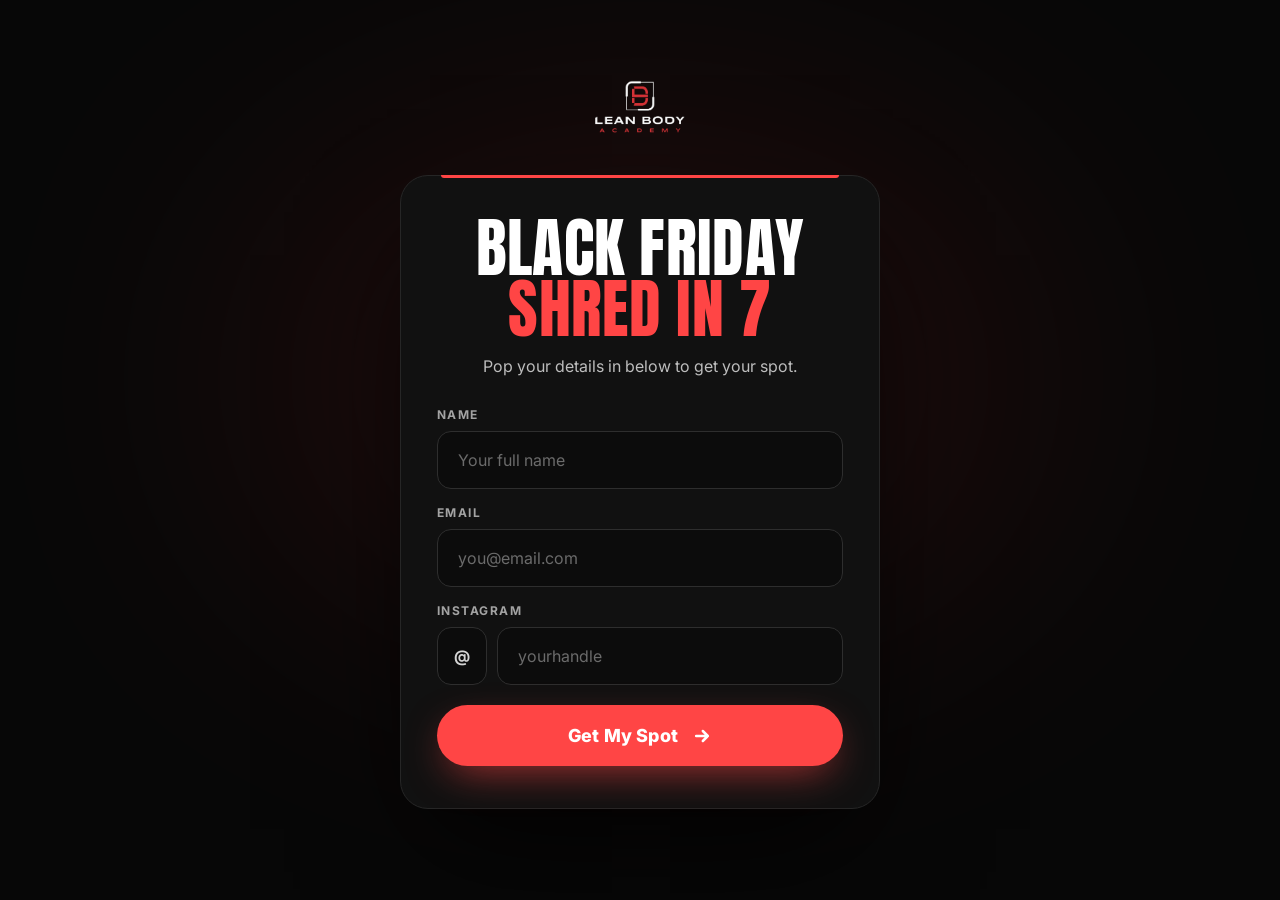
<file: black-friday.html>
<!doctype html>
<html lang="en">
<head>
<meta charset="utf-8">
<meta name="viewport" content="width=device-width,initial-scale=1">
<title>Black Friday Shred In 7 | Lean Body Academy</title>
<meta name="description" content="Black Friday Shred In 7 with Josh Bell. Pop your details in to get your spot.">
<link rel="icon" href="assets/img/logo.png">
<link rel="preconnect" href="https://fonts.googleapis.com">
<link rel="preconnect" href="https://fonts.gstatic.com" crossorigin>
<link rel="stylesheet" href="https://fonts.googleapis.com/css2?family=Anton&family=Inter:wght@400;500;600;700;800&display=swap">
<link rel="stylesheet" href="assets/styles.css">
<script src="assets/config.js"></script>
<style>
  .bf{min-height:100vh;display:flex;flex-direction:column;align-items:center;justify-content:center;padding:48px 20px 64px;position:relative;overflow:hidden}
  .bf .glow{top:42%;width:760px;height:420px;opacity:.14}
  .bf-logo{height:64px;position:relative}
  .bf-card{position:relative;width:100%;max-width:480px;margin-top:36px;background:var(--card);border:1px solid var(--line-2);border-radius:28px;padding:42px 36px;box-shadow:0 50px 120px -30px rgba(0,0,0,.95)}
  .bf-card h1{font-size:clamp(44px,8vw,64px);line-height:.95;text-align:center}
  .bf-card .sub{text-align:center;font-size:16px;line-height:1.6;color:#BDBDBD;margin-top:14px}
  .bf-form{display:flex;flex-direction:column;gap:16px;margin-top:28px}
  .ig-row{display:flex;gap:10px}
  .ig-row .at{flex:0 0 auto;display:flex;align-items:center;padding:0 16px;border-radius:14px;border:1px solid #2E2E2E;background:#0C0C0C;font-size:16px;font-weight:700;color:#D4D4D4}
  .bf-err{display:none;font-size:14px;color:#FF7070;font-weight:600}
  .bf-done{display:none;text-align:center}
  .bf-done .tick{width:72px;height:72px;margin:0 auto;border-radius:50%;background:var(--red);display:flex;align-items:center;justify-content:center}
  .bf-done h2{font-size:44px;line-height:1;margin-top:24px}
  .bf-done p{font-size:16px;line-height:1.6;color:#BDBDBD;margin-top:12px}
  @media (max-width:600px){.bf-card{padding:34px 22px}}
</style>
</head>
<body>
<main class="bf">
  <div class="glow" aria-hidden="true"></div>
  <img class="bf-logo" src="assets/img/logo.png" alt="Lean Body Academy">

  <div class="bf-card">
    <div class="card-top" style="left:40px;right:40px" aria-hidden="true"></div>

    <div id="bf-start">
      <h1 class="disp">Black Friday <span class="red">Shred In 7</span></h1>
      <p class="sub">Pop your details in below to get your spot.</p>
      <form class="bf-form" id="bf-form" novalidate>
        <div class="field">
          <label for="name">Name</label>
          <input id="name" name="name" type="text" placeholder="Your full name" autocomplete="name">
        </div>
        <div class="field">
          <label for="email">Email</label>
          <input id="email" name="email" type="email" placeholder="you@email.com" autocomplete="email">
        </div>
        <div class="field">
          <label for="instagram">Instagram</label>
          <div class="ig-row"><span class="at">@</span><input id="instagram" name="instagram" type="text" placeholder="yourhandle" autocapitalize="off" autocorrect="off" spellcheck="false"></div>
        </div>
        <p class="bf-err" id="bf-err" role="alert"></p>
        <button type="submit" class="btn" style="width:100%;margin-top:4px">Get My Spot
          <svg class="arr" width="20" height="20" viewBox="0 0 24 24" fill="none" stroke="#fff" stroke-width="3" stroke-linecap="round" stroke-linejoin="round" aria-hidden="true"><path d="M5 12h14M13 6l6 6-6 6"/></svg>
        </button>
      </form>
    </div>

    <div class="bf-done" id="bf-done" role="status">
      <div class="tick"><svg width="34" height="34" viewBox="0 0 24 24" fill="none" stroke="#fff" stroke-width="3" stroke-linecap="round" stroke-linejoin="round" aria-hidden="true"><path d="M20 6L9 17l-5-5"/></svg></div>
      <h2 class="disp">You're <span class="red">In</span></h2>
      <p id="bf-done-text">Thanks, Josh will be in touch with everything you need for Shred In 7.</p>
    </div>
  </div>
</main>

<script>
(function () {
  var cfg = window.FUNNEL_CONFIG || {};
  var form = document.getElementById('bf-form'), err = document.getElementById('bf-err');
  form.addEventListener('input', function () { err.style.display = 'none'; });
  form.addEventListener('submit', function (e) {
    e.preventDefault();
    var name = form.name.value.trim(), email = form.email.value.trim();
    var ig = form.instagram.value.trim().replace(/^@+/, '').replace(/^https?:\/\/(www\.)?instagram\.com\//i, '').replace(/[/?#].*$/, '');
    var msg = !name ? 'Please enter your name.'
      : !/^[^\s@]+@[^\s@]+\.[^\s@]+$/.test(email) ? 'Please enter a valid email.'
      : !ig ? 'Please enter your Instagram.' : '';
    if (msg) { err.textContent = msg; err.style.display = 'block'; return; }

    if (cfg.dashboardFormsUrl && cfg.dashboardClient) {
      // Goes into Lean Body Academy's Leads on the REPS dashboard.
      var fd = new URLSearchParams({
        client: cfg.dashboardClient, source: 'magnet', form: 'Black Friday Shred In 7', page: location.pathname,
        utm_campaign: new URLSearchParams(location.search).get('utm_campaign') || '',
        name: name, email: email, 'answers[Instagram]': '@' + ig
      });
      try { fetch(cfg.dashboardFormsUrl, { method: 'POST', mode: 'no-cors', keepalive: true, body: fd }); } catch (x) {}
    }
    document.getElementById('bf-done-text').textContent = 'Thanks ' + name.split(' ')[0] + ', Josh will be in touch with everything you need for Shred In 7.';
    document.getElementById('bf-start').style.display = 'none';
    document.getElementById('bf-done').style.display = 'block';
  });
})();
</script>
</body>
</html>
</file>
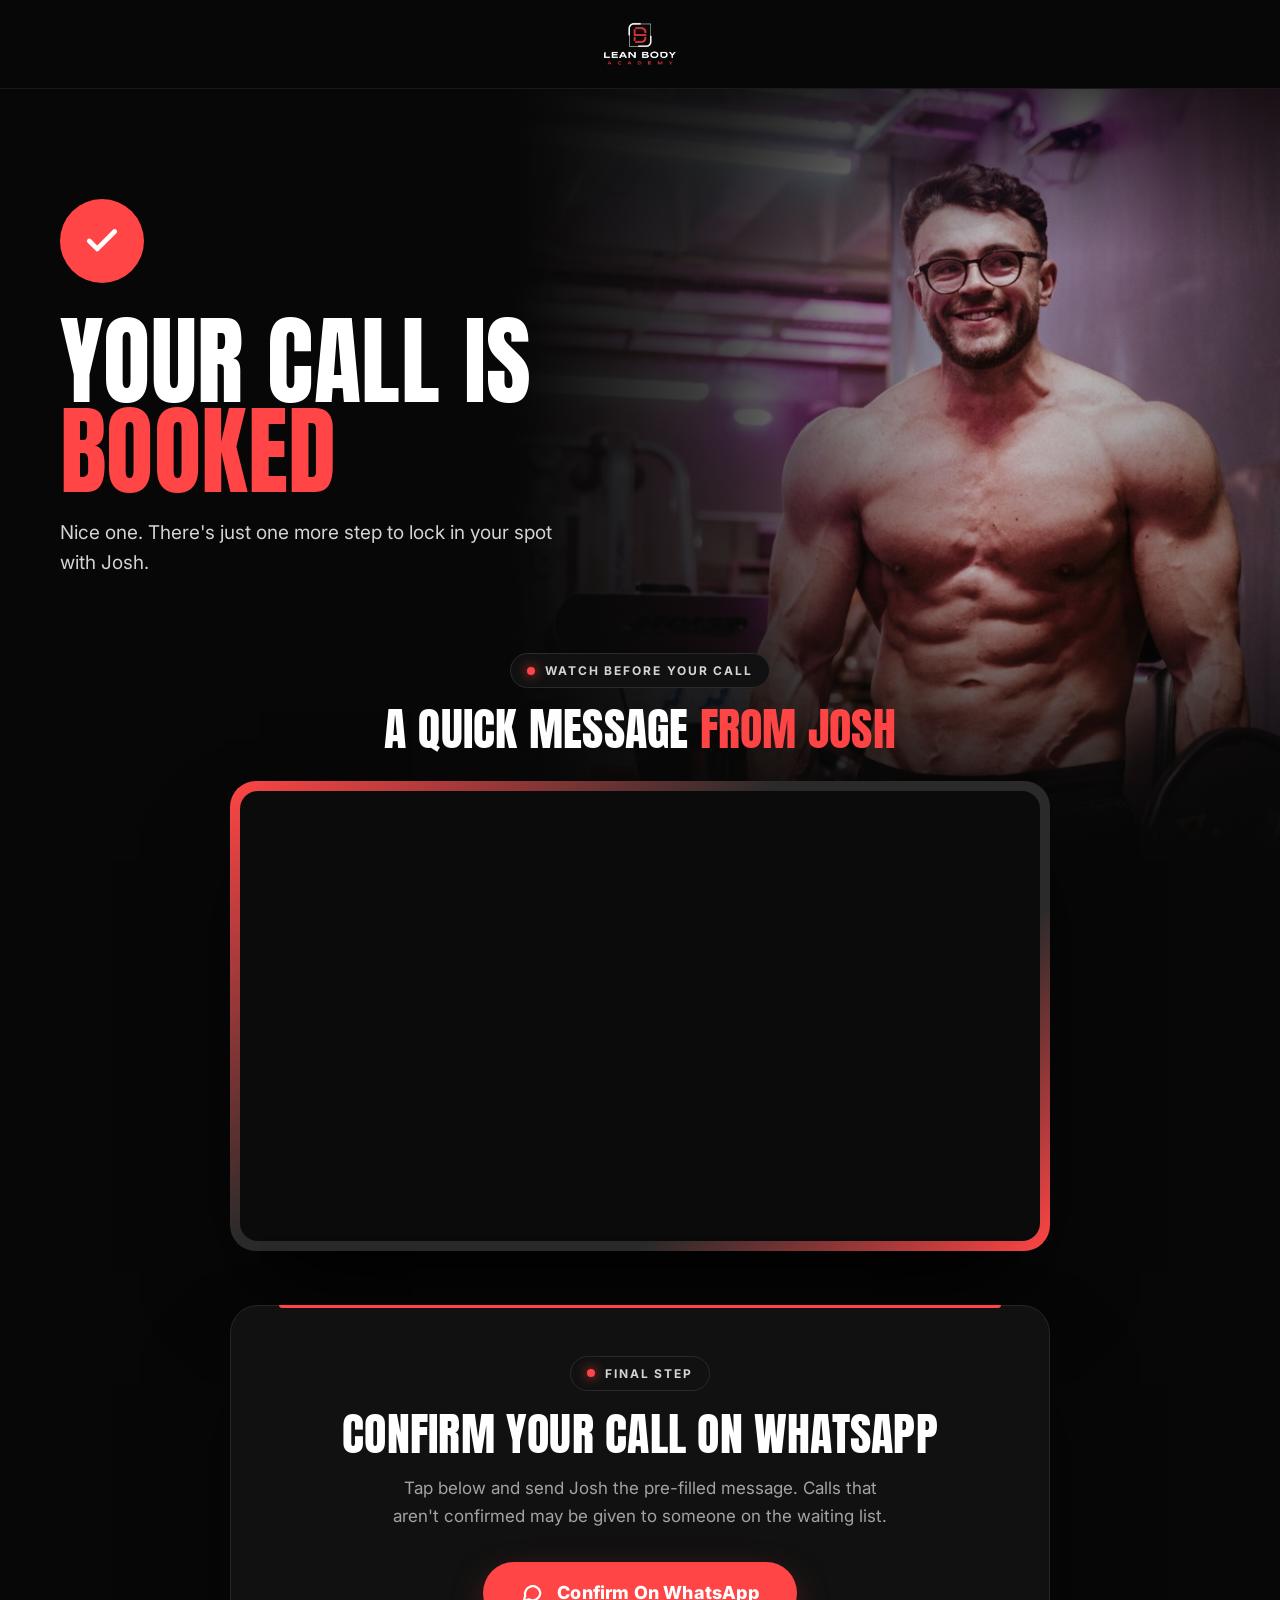
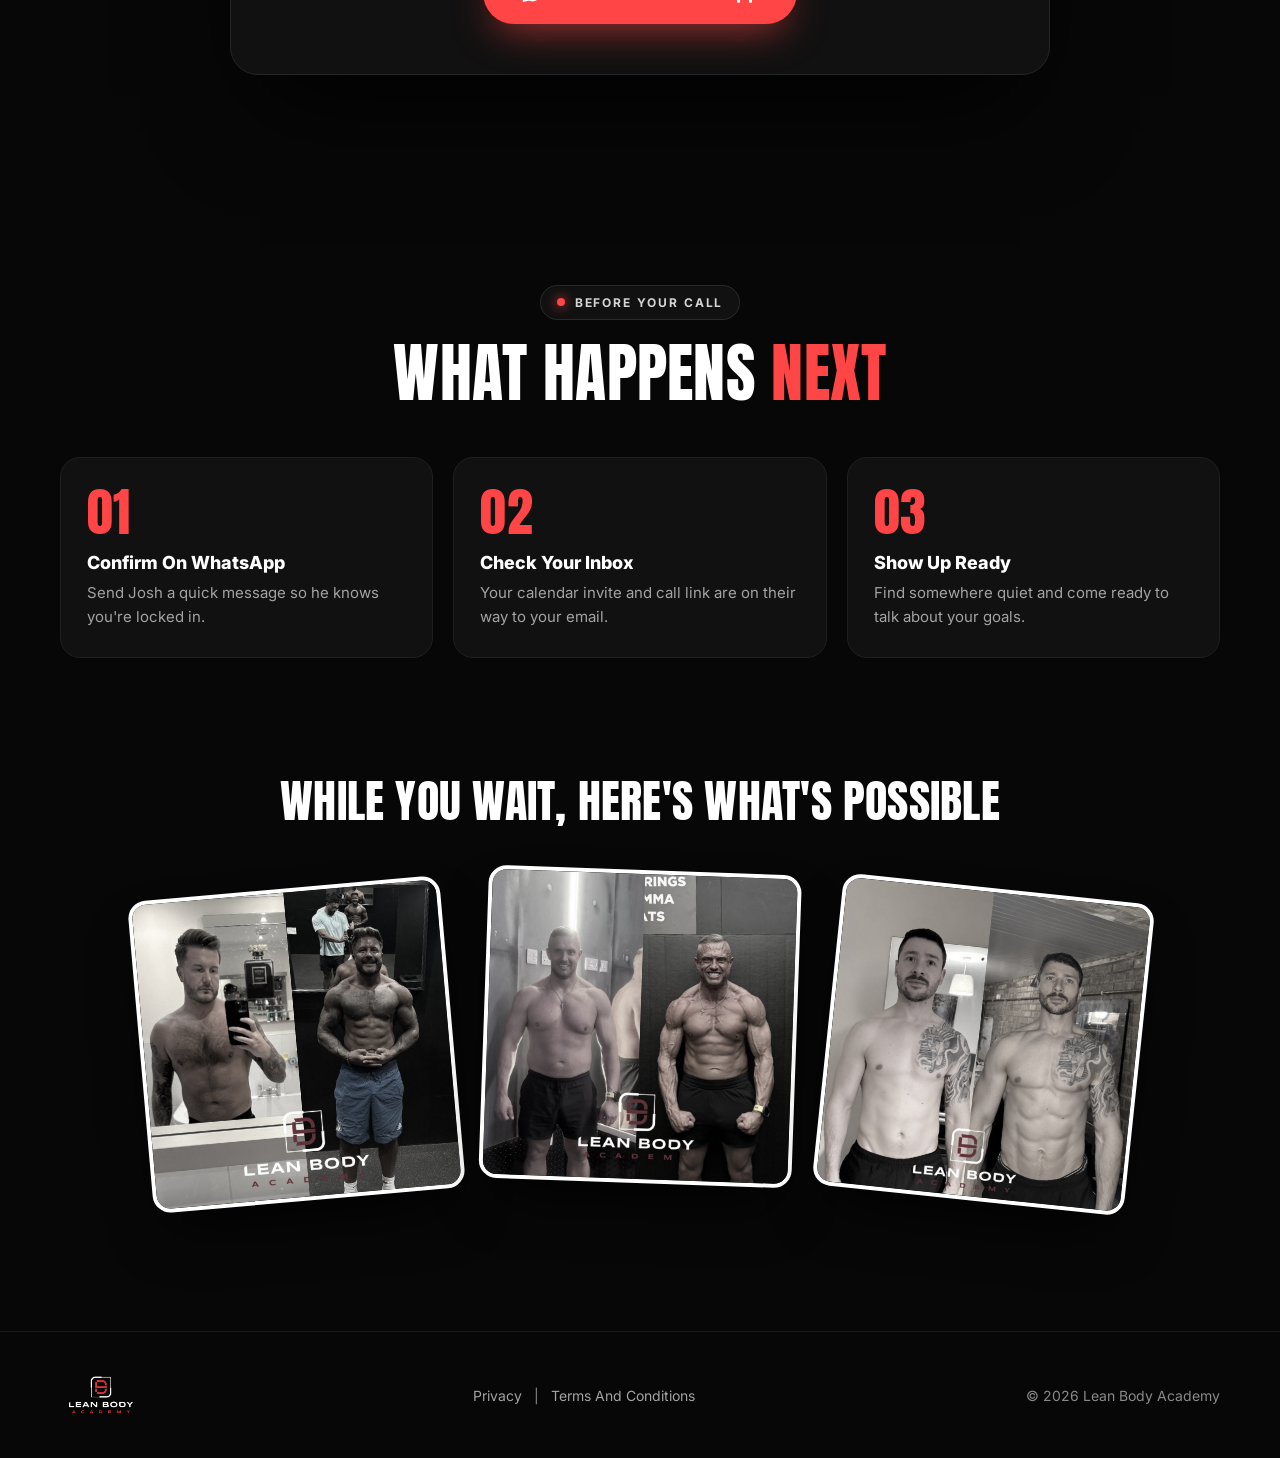
<file: confirmed.html>
<!doctype html>
<html lang="en">
<head>
<meta charset="utf-8">
<meta name="viewport" content="width=device-width,initial-scale=1">
<title>Your Call Is Booked | Lean Body Academy</title>
<meta name="robots" content="noindex">
<link rel="icon" href="assets/img/logo.png">
<link rel="preconnect" href="https://fonts.googleapis.com">
<link rel="preconnect" href="https://fonts.gstatic.com" crossorigin>
<link rel="stylesheet" href="https://fonts.googleapis.com/css2?family=Anton&family=Inter:wght@400;500;600;700;800&display=swap">
<link rel="stylesheet" href="assets/styles.css">
<script src="assets/config.js"></script>
<script>/* REPS funnel tracking */(function(){try{var k="reps_v",v;try{v=localStorage.getItem(k);if(!v){v=Math.random().toString(36).slice(2)+Date.now().toString(36);localStorage.setItem(k,v)}}catch(e){v=Math.random().toString(36).slice(2)}var q=new URLSearchParams(location.search),b=JSON.stringify({f:"73d5eaa7-592f-4d6c-8d87-bb781bbcd05f",v:v,r:document.referrer,s:q.get("utm_source")||"",w:innerWidth});navigator.sendBeacon?navigator.sendBeacon("https://repshealthgrowth.com/api/track",b):fetch("https://repshealthgrowth.com/api/track",{method:"POST",body:b,keepalive:true,mode:"no-cors"})}catch(e){}})();</script>
</head>
<body>

<header class="nav">
  <div class="wrap" style="justify-content:center">
    <img class="logo" src="assets/img/logo.png" alt="Lean Body Academy">
  </div>
</header>

<main>
  <section style="position:relative;padding:90px 0 110px">
    <div class="photo-bg short" aria-hidden="true">
      <img src="assets/img/josh.jpg" alt="">
      <div class="tint"></div>
      <div class="fade"></div>
    </div>
    <div class="wrap" style="position:relative">
      <div style="max-width:620px;min-height:420px;display:flex;flex-direction:column;justify-content:center">
        <div class="pulse" style="width:84px;height:84px;border-radius:50%;background:var(--red);display:flex;align-items:center;justify-content:center">
          <svg width="38" height="38" viewBox="0 0 24 24" fill="none" stroke="#fff" stroke-width="3" stroke-linecap="round" stroke-linejoin="round" aria-hidden="true"><path d="M20 6L9 17l-5-5"/></svg>
        </div>
        <h1 class="disp" style="font-size:clamp(52px,7.6vw,114px);line-height:.92;margin-top:34px">Your Call Is <span class="red">Booked</span></h1>
        <p id="lede" style="font-size:19px;line-height:1.6;color:#D4D4D4;margin-top:22px;max-width:500px">Nice one. There's just one more step to lock in your spot with Josh.</p>
      </div>
    </div>
    <div class="wrap" style="position:relative;max-width:900px;text-align:center">
      <!-- Josh's message after booking (Loom) -->
      <div style="margin-top:54px">
        <span class="pill"><i></i>Watch Before Your Call</span>
        <h2 class="disp" style="font-size:clamp(30px,3.6vw,46px);line-height:1.02;margin-top:18px">A Quick Message <span class="red">From Josh</span></h2>
        <div class="video-frame" style="margin-top:28px;box-shadow:0 50px 100px -30px rgba(0,0,0,.95)">
          <div class="video">
            <iframe src="https://www.loom.com/embed/8cff36bd5b444dc0a0a5bf75f66ae665?hide_owner=true&hide_share=true&hide_title=true&hideEmbedTopBar=true&autoplay=1" allow="autoplay; fullscreen; picture-in-picture" allowfullscreen title="A quick message from Josh before your call"></iframe>
          </div>
        </div>
      </div>
      <div style="position:relative;margin-top:54px;background:var(--card);border:1px solid var(--line-2);border-radius:28px;padding:50px 46px;box-shadow:0 50px 100px -30px rgba(0,0,0,.95)" class="form-card">
        <div class="card-top" style="left:48px;right:48px" aria-hidden="true"></div>
        <span class="pill"><i></i>Final Step</span>
        <h2 class="disp" style="font-size:clamp(30px,3.6vw,46px);line-height:1.02;margin-top:20px">Confirm Your Call On WhatsApp</h2>
        <p class="muted" style="font-size:17px;line-height:1.65;margin:16px auto 0;max-width:520px">Tap below and send Josh the pre-filled message. Calls that aren't confirmed may be given to someone on the waiting list.</p>
        <a class="btn" id="wa" href="#" target="_blank" rel="noopener" style="margin-top:32px">
          <svg width="22" height="22" viewBox="0 0 24 24" fill="none" stroke="#fff" stroke-width="2.4" stroke-linecap="round" stroke-linejoin="round" aria-hidden="true"><path d="M21 11.5a8.4 8.4 0 0 1-12.4 7.4L3 20.5l1.6-5.4A8.4 8.4 0 1 1 21 11.5z"/></svg>
          Confirm On WhatsApp
        </a>
      </div>
    </div>
  </section>

  <section style="padding:100px 0 60px">
    <div class="wrap">
      <div style="text-align:center">
        <span class="pill"><i></i>Before Your Call</span>
        <h2 class="disp" style="font-size:clamp(40px,5vw,72px);line-height:.98;margin-top:22px">What Happens <span class="red">Next</span></h2>
      </div>
      <div class="perks" style="margin-top:52px">
        <div class="perk"><div class="n disp" style="font-size:52px">01</div><h3>Confirm On WhatsApp</h3><p>Send Josh a quick message so he knows you're locked in.</p></div>
        <div class="perk"><div class="n disp" style="font-size:52px">02</div><h3>Check Your Inbox</h3><p>Your calendar invite and call link are on their way to your email.</p></div>
        <div class="perk"><div class="n disp" style="font-size:52px">03</div><h3>Show Up Ready</h3><p>Find somewhere quiet and come ready to talk about your goals.</p></div>
      </div>
    </div>
  </section>

  <section style="padding:60px 0 130px">
    <div class="wrap" style="max-width:1080px">
      <h2 class="disp" style="font-size:clamp(32px,3.6vw,52px);line-height:1;text-align:center">While You Wait, Here's What's Possible</h2>
      <div style="display:grid;grid-template-columns:repeat(auto-fit,minmax(240px,1fr));gap:30px;margin-top:64px">
        <div class="ph a"><img src="assets/img/t04.jpg" alt="Lean Body Academy client before and after transformation" loading="lazy"></div>
        <div class="ph b"><img src="assets/img/t10.jpg" alt="Lean Body Academy client before and after transformation" loading="lazy"></div>
        <div class="ph c"><img src="assets/img/t06.jpg" alt="Lean Body Academy client before and after transformation" loading="lazy"></div>
      </div>
    </div>
  </section>
</main>

<footer class="footer">
  <div class="wrap">
    <img src="assets/img/logo.png" alt="Lean Body Academy">
    <div><a href="#">Privacy</a> <span style="padding:0 8px">|</span> <a href="#">Terms And Conditions</a></div>
    <div>© <span id="yr">2026</span> Lean Body Academy</div>
  </div>
</footer>

<script>
(function () {
  var cfg = window.FUNNEL_CONFIG || {};
  document.getElementById('yr').textContent = new Date().getFullYear();

  var p = new URLSearchParams(location.search), lead = {};
  try { lead = JSON.parse(sessionStorage.getItem('lb_lead') || '{}'); } catch (x) {}
  var name = p.get('invitee_full_name') || p.get('name') || lead.name || '';
  var first = name ? name.split(' ')[0] : '';
  if (first) document.getElementById('lede').textContent = 'Nice one, ' + first + ". There's just one more step to lock in your spot with Josh.";

  var wa = document.getElementById('wa');
  if (cfg.whatsappNumber) {
    var msg = cfg.whatsappMessage || '';
    if (first) msg = msg.replace(/^Hi Josh,/, 'Hi Josh, it\'s ' + first + '.');
    wa.href = 'https://wa.me/' + cfg.whatsappNumber.replace(/\D/g, '') + '?text=' + encodeURIComponent(msg);
  } else {
    wa.removeAttribute('target');
    wa.addEventListener('click', function (e) { e.preventDefault(); alert('Add Josh\'s WhatsApp number in assets/config.js'); });
  }
})();
</script>
</body>
</html>
</file>
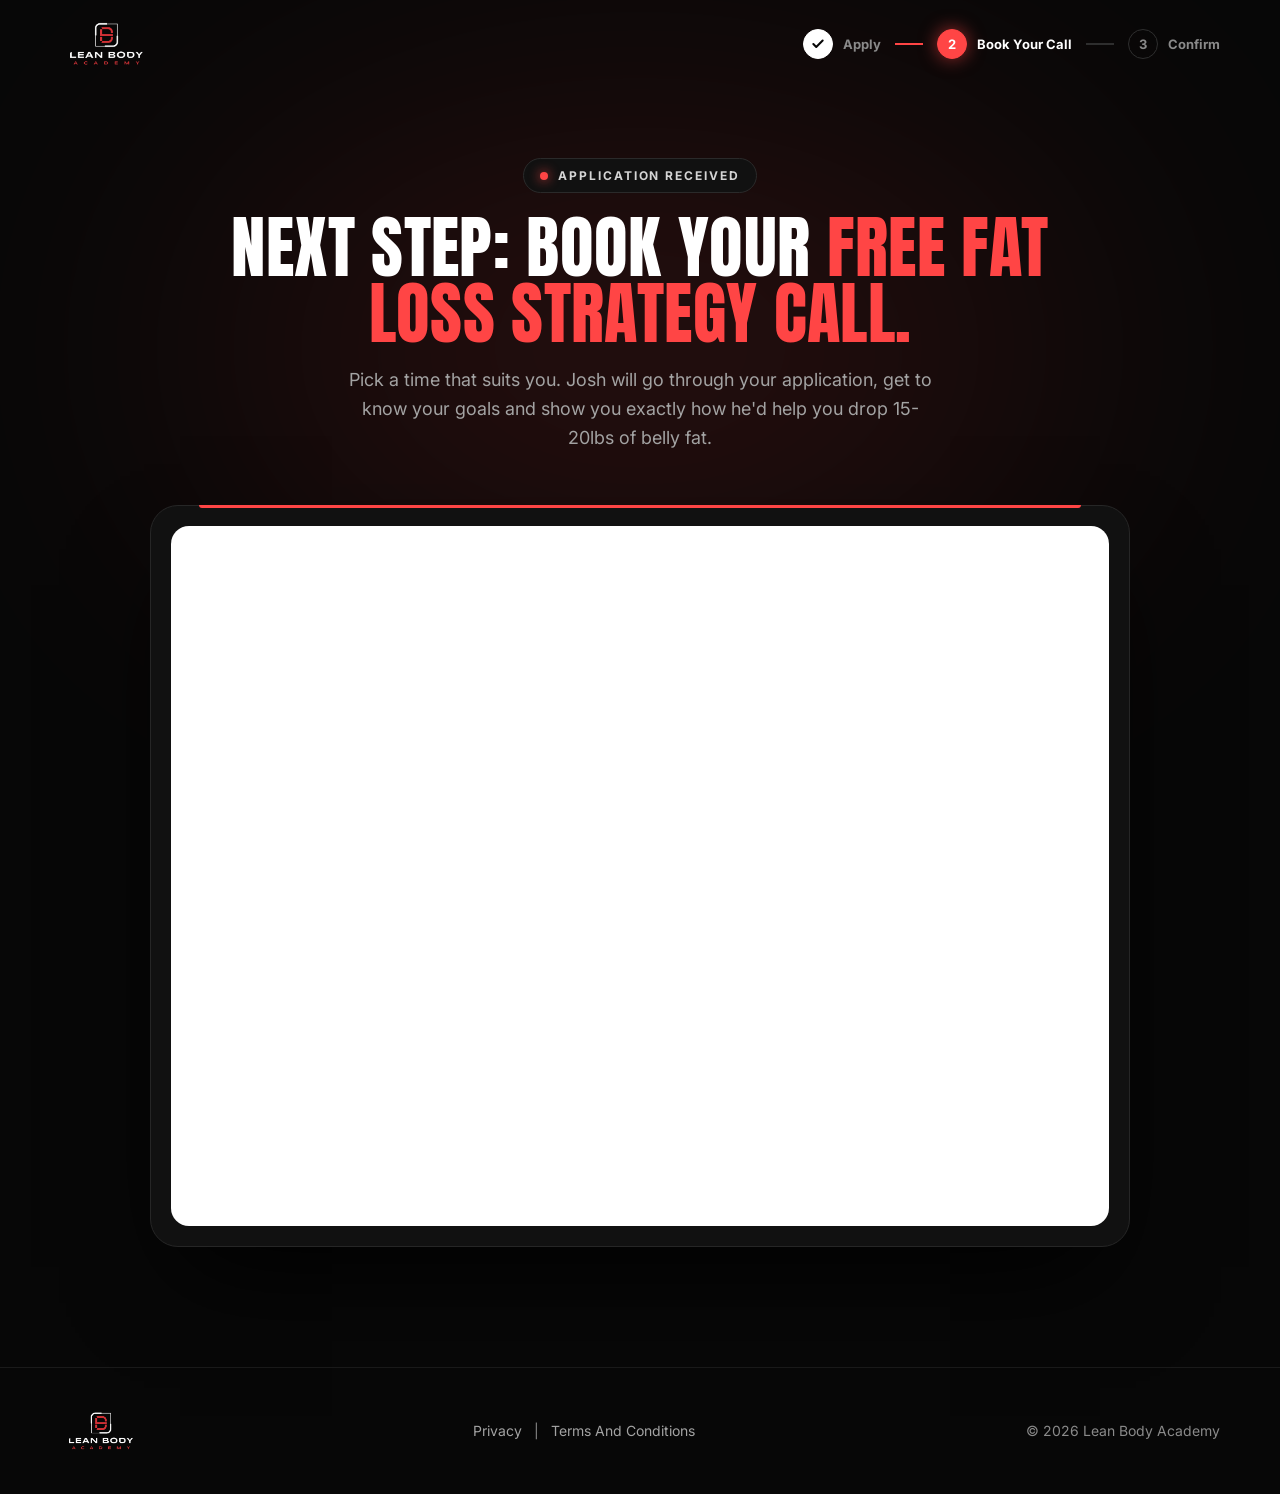
<file: watch.html>
<!doctype html>
<html lang="en">
<head>
<meta charset="utf-8">
<meta name="viewport" content="width=device-width,initial-scale=1">
<title>Book Your Call | Lean Body Academy</title>
<meta name="robots" content="noindex">
<link rel="icon" href="assets/img/logo.png">
<link rel="preconnect" href="https://fonts.googleapis.com">
<link rel="preconnect" href="https://fonts.gstatic.com" crossorigin>
<link rel="stylesheet" href="https://fonts.googleapis.com/css2?family=Anton&family=Inter:wght@400;500;600;700;800&display=swap">
<link rel="stylesheet" href="assets/styles.css">
<script src="assets/config.js"></script>
<!-- Meta Pixel Code -->
<script>
!function(f,b,e,v,n,t,s)
{if(f.fbq)return;n=f.fbq=function(){n.callMethod?
n.callMethod.apply(n,arguments):n.queue.push(arguments)};
if(!f._fbq)f._fbq=n;n.push=n;n.loaded=!0;n.version='2.0';
n.queue=[];t=b.createElement(e);t.async=!0;
t.src=v;s=b.getElementsByTagName(e)[0];
s.parentNode.insertBefore(t,s)}(window, document,'script',
'https://connect.facebook.net/en_US/fbevents.js');
fbq('init', '676943404381828');
fbq('track', 'PageView');
// Lead: only when they've arrived here from the opt in form, not from a shared or direct link
(function () {
  var p = new URLSearchParams(location.search), came = !!p.get('email');
  try { came = came || !!JSON.parse(sessionStorage.getItem('lb_lead') || '{}').email; } catch (x) {}
  if (came) fbq('track', 'Lead');
})();
</script>
<noscript><img height="1" width="1" style="display:none"
src="https://www.facebook.com/tr?id=676943404381828&ev=PageView&noscript=1"
/></noscript>
<!-- End Meta Pixel Code -->
<script>/* REPS funnel tracking */(function(){try{var k="reps_v",v;try{v=localStorage.getItem(k);if(!v){v=Math.random().toString(36).slice(2)+Date.now().toString(36);localStorage.setItem(k,v)}}catch(e){v=Math.random().toString(36).slice(2)}var q=new URLSearchParams(location.search),b=JSON.stringify({f:"73d5eaa7-592f-4d6c-8d87-bb781bbcd05f",v:v,r:document.referrer,s:q.get("utm_source")||"",w:innerWidth});navigator.sendBeacon?navigator.sendBeacon("https://repshealthgrowth.com/api/track",b):fetch("https://repshealthgrowth.com/api/track",{method:"POST",body:b,keepalive:true,mode:"no-cors"})}catch(e){}})();</script>
</head>
<body>

<div style="position:relative">

  <header class="nav" style="border-bottom:0">
    <div class="wrap">
      <img class="logo" src="assets/img/logo.png" alt="Lean Body Academy">
      <div class="steps" aria-label="Step 2 of 3">
        <div class="step done"><b><svg width="14" height="14" viewBox="0 0 24 24" fill="none" stroke="#070707" stroke-width="3.5" stroke-linecap="round" stroke-linejoin="round" aria-hidden="true"><path d="M20 6L9 17l-5-5"/></svg></b><span>Apply</span></div>
        <div class="step-line on" aria-hidden="true"></div>
        <div class="step now"><b>2</b><span>Book Your Call</span></div>
        <div class="step-line" aria-hidden="true"></div>
        <div class="step"><b>3</b><span>Confirm</span></div>
      </div>
    </div>
  </header>

  <main>
    <!-- NEXT STEP: BOOK -->
    <section id="book" style="position:relative;padding:70px 0 120px">
      <div class="glow" style="top:260px;width:900px;height:460px;opacity:.13" aria-hidden="true"></div>
      <div class="wrap" style="position:relative;max-width:1060px">
        <div style="max-width:860px;margin:0 auto;text-align:center">
          <span class="pill"><i></i><span id="hello">Application Received</span></span>
          <h1 class="disp" style="font-size:clamp(40px,5.4vw,80px);line-height:.95;margin-top:22px">Next Step: Book Your <span class="red">Free Fat Loss Strategy Call.</span></h1>
          <p class="muted" style="font-size:18px;line-height:1.6;margin:20px auto 0;max-width:600px">Pick a time that suits you. Josh will go through your application, get to know your goals and show you exactly how he'd help you drop 15-20lbs of belly fat.</p>
        </div>

        <div class="cal-card" style="margin-top:52px">
          <div class="card-top" style="left:48px;right:48px" aria-hidden="true"></div>
          <div class="cal-inner" id="cal">
            <!-- Calendly inline widget begin -->
            <div class="calendly-inline-widget" id="cal-widget" data-url="https://calendly.com/jbperformance/vision-call-clone" style="min-width:320px;height:700px;"></div>
            <script>
              // Before Calendly loads: fill in their name, email and phone from the opt in, and match the brand colour.
              (function () {
                var el = document.getElementById('cal-widget'), p = new URLSearchParams(location.search), lead = {};
                try { lead = JSON.parse(sessionStorage.getItem('lb_lead') || '{}'); } catch (x) {}
                var q = new URLSearchParams({ hide_gdpr_banner: '1', primary_color: 'ff4545' });
                var name = p.get('name') || lead.name, email = p.get('email') || lead.email, phone = p.get('phone') || lead.phone;
                if (name) q.set('name', name);
                if (email) q.set('email', email);
                if (phone) q.set('a1', phone);
                el.setAttribute('data-url', el.getAttribute('data-url') + '?' + q.toString());
              })();
            </script>
            <script type="text/javascript" src="https://assets.calendly.com/assets/external/widget.js" async></script>
            <!-- Calendly inline widget end -->
          </div>
        </div>

      </div>
    </section>
  </main>
</div>

<footer class="footer">
  <div class="wrap">
    <img src="assets/img/logo.png" alt="Lean Body Academy">
    <div><a href="#">Privacy</a> <span style="padding:0 8px">|</span> <a href="#">Terms And Conditions</a></div>
    <div>© <span id="yr">2026</span> Lean Body Academy</div>
  </div>
</footer>

<script>
(function () {
  var cfg = window.FUNNEL_CONFIG || {};
  document.getElementById('yr').textContent = new Date().getFullYear();

  // Details from the opt in (URL first, then session as a fallback)
  var p = new URLSearchParams(location.search), lead = {};
  try { lead = JSON.parse(sessionStorage.getItem('lb_lead') || '{}'); } catch (x) {}
  var name = p.get('name') || lead.name || '', email = p.get('email') || lead.email || '', phone = p.get('phone') || lead.phone || '';
  if (name) document.getElementById('hello').textContent = 'Application Received, ' + name.split(' ')[0];

  // Send them to the confirmation page as soon as a booking is made
  window.addEventListener('message', function (e) {
    if (e.origin.indexOf('calendly.com') === -1 || !e.data || e.data.event !== 'calendly.event_scheduled') return;
    window.location.href = 'confirmed.html' + (name ? '?name=' + encodeURIComponent(name) : '');
  });
})();
</script>
</body>
</html>
</file>
<file: assets/styles.css>
:root{
  --red:#FF4545;
  --red-hot:#FF2E2E;
  --red-soft:#FF7070;
  --bg:#070707;
  --card:#111;
  --line:#1A1A1A;
  --line-2:#262626;
  --muted:#A3A3A3;
  --dim:#8A8A8A;
}
*{box-sizing:border-box}
html{scroll-behavior:smooth}
body{margin:0;font-family:'Inter',system-ui,sans-serif;background:var(--bg);color:#fff;-webkit-font-smoothing:antialiased;overflow-x:hidden}
a{color:var(--red)}a:hover{color:var(--red-soft)}
h1,h2,h3,p{margin:0}
img{max-width:100%}
.disp{font-family:'Anton',Impact,sans-serif;font-weight:400;text-transform:uppercase;letter-spacing:.005em}
.red{color:var(--red)}
.wrap{max-width:1240px;margin:0 auto;padding:0 40px}
.photo-bg{position:absolute;top:0;right:0;bottom:0;width:60%;overflow:hidden;pointer-events:none}
.photo-bg img{width:100%;height:100%;object-fit:cover;object-position:60% 18%;display:block}
.photo-bg .tint{position:absolute;inset:0;background:var(--red);mix-blend-mode:color;opacity:.18}
.photo-bg .fade{position:absolute;inset:0;background:linear-gradient(90deg,var(--bg) 0%,rgba(7,7,7,.75) 28%,rgba(7,7,7,.15) 62%,rgba(7,7,7,.45) 100%),linear-gradient(0deg,var(--bg) 0%,rgba(7,7,7,0) 38%),linear-gradient(180deg,rgba(7,7,7,.7) 0%,rgba(7,7,7,0) 22%)}
.photo-bg.short{bottom:auto;height:760px}
.glow{position:absolute;left:50%;transform:translate(-50%,-50%);background:var(--red);opacity:.16;filter:blur(140px);border-radius:50%;pointer-events:none}
.muted{color:var(--muted)}

/* Nav + footer */
.nav{border-bottom:1px solid var(--line);position:relative;z-index:5}
.nav .wrap{display:flex;align-items:center;justify-content:space-between;padding-top:18px;padding-bottom:18px;gap:20px;flex-wrap:wrap}
.nav .logo{height:52px;width:auto;display:block}
.nav-cta{font-size:14px;font-weight:700;color:#fff;text-decoration:none;padding:12px 22px;border-radius:100px;border:1px solid #333;transition:border-color .2s ease}
.nav-cta:hover{color:#fff;border-color:var(--red)}
.footer{border-top:1px solid var(--line);padding:40px 0}
.footer .wrap{display:flex;justify-content:space-between;align-items:center;font-size:14px;color:var(--dim);gap:20px}
.footer img{height:46px;width:auto;display:block}
.footer a{color:var(--muted);text-decoration:none}
.footer a:hover{color:#fff}

/* Pieces */
.pill{display:inline-flex;align-items:center;gap:10px;padding:9px 16px;border-radius:100px;border:1px solid #2A2A2A;background:var(--card);font-size:12px;font-weight:700;letter-spacing:.16em;text-transform:uppercase;color:#D4D4D4}
.pill i{width:8px;height:8px;border-radius:50%;background:var(--red);box-shadow:0 0 12px var(--red);display:block}
.btn{display:inline-flex;align-items:center;justify-content:center;gap:14px;background:var(--red);color:#fff;padding:20px 38px;border-radius:999px;font-family:inherit;font-weight:800;font-size:18px;text-decoration:none;letter-spacing:.01em;border:0;cursor:pointer;transition:transform .25s ease,box-shadow .25s ease,background .25s ease;box-shadow:0 14px 40px -12px rgba(255,69,69,.7)}
.btn:hover{color:#fff;background:var(--red-hot);transform:translateY(-3px);box-shadow:0 22px 50px -12px rgba(255,69,69,.85)}
.btn .arr{transition:transform .25s ease}
.btn:hover .arr{transform:translateX(5px)}
.btn[disabled]{opacity:.7;cursor:wait;transform:none}
.btn-ghost{display:inline-flex;align-items:center;justify-content:center;gap:12px;color:#fff;padding:19px 30px;border-radius:999px;font-weight:700;font-size:17px;text-decoration:none;border:1px solid rgba(255,255,255,.28);background:rgba(7,7,7,.35);transition:border-color .2s ease,background .2s ease}
.btn-ghost:hover{color:#fff;border-color:var(--red);background:rgba(255,69,69,.12)}
.hero-josh{position:relative;min-height:820px;display:flex;flex-direction:column}
.hero-josh .nav{border-bottom:0}
.hero-josh .nav-cta{background:rgba(7,7,7,.35);border-color:rgba(255,255,255,.28)}
.hero-copy{position:relative;z-index:2;flex:1;display:flex;align-items:center;width:100%;padding-top:60px;padding-bottom:120px}
.hero-copy .inner{max-width:640px}
.hero-copy h1{font-size:clamp(52px,7.6vw,118px);line-height:.92;margin-top:26px}
.hero-copy .lede{font-size:19px;line-height:1.6;color:#D4D4D4;margin-top:26px;max-width:520px}
.hero-vsl{align-items:flex-start;padding-top:40px;padding-bottom:110px}
.hero-vsl .inner{max-width:1000px;margin:0 auto;text-align:center}
.hero-vsl h1{font-size:clamp(48px,6.6vw,104px)}
.hero-vsl .lede{margin:22px auto 0;max-width:640px}
.hero-vsl .video-wrap{margin-top:46px}
.hero-cta{margin-top:40px;display:flex;flex-direction:column;align-items:center;gap:16px}
.hero-note{font-size:14px;font-weight:600;color:#BDBDBD}
.topbar{position:relative;z-index:6;background:#111;border-bottom:1px solid var(--red);text-align:center}
.topbar .wrap{padding-top:16px;padding-bottom:16px;font-weight:800;font-size:14px;letter-spacing:.06em;text-transform:uppercase;color:var(--red)}
.nav-centre .wrap{justify-content:center;padding-top:30px}
.nav-centre .logo{height:72px}
.hero-vsl h1{font-size:clamp(40px,5.2vw,84px);line-height:.98}
.sub-caps{text-transform:uppercase;font-size:15px !important;letter-spacing:.03em;font-weight:500}
.results-head{text-align:center;max-width:820px;margin:0 auto}
.results-head h2{font-size:clamp(40px,5.4vw,80px);line-height:.95}
.results-head p{font-size:17px;line-height:1.6;margin-top:20px}
.closing{padding:20px 0 130px;text-align:center}
.closing h2{font-size:clamp(30px,3.6vw,52px);line-height:1;margin-top:40px}
.card-top{position:absolute;top:-1px;left:44px;right:44px;height:3px;background:var(--red);border-radius:0 0 4px 4px}
@keyframes pulse{0%{box-shadow:0 0 0 0 rgba(255,69,69,.55)}100%{box-shadow:0 0 0 34px rgba(255,69,69,0)}}
.pulse{animation:pulse 1.8s ease-out infinite}

/* Hero */
.hero{position:relative;padding:80px 0 110px;text-align:center}
.hero h1{font-size:clamp(46px,7.4vw,108px);line-height:.95;margin:26px auto 0;max-width:1100px}
.hero .lede{font-size:19px;line-height:1.6;color:var(--muted);margin:24px auto 0;max-width:620px}
.video-wrap{position:relative;margin:56px auto 0;max-width:960px}
.video-frame{position:relative;border-radius:26px;padding:10px;background:linear-gradient(140deg,var(--red),#2A2A2A 40%,#2A2A2A 70%,var(--red))}
.video{position:relative;border-radius:18px;overflow:hidden;background:#0B0B0B;aspect-ratio:16/9;display:flex;align-items:center;justify-content:center}
.video iframe{position:absolute;inset:0;width:100%;height:100%;border:0}
.play{width:104px;height:104px;border-radius:50%;background:var(--red);display:flex;align-items:center;justify-content:center;border:0;cursor:pointer}
.video .live{position:absolute;top:20px;left:22px;display:inline-flex;align-items:center;gap:8px;font-size:12px;font-weight:700;letter-spacing:.14em;text-transform:uppercase;color:#fff;background:rgba(255,255,255,.08);padding:8px 14px;border-radius:100px}
.video .live i{width:8px;height:8px;border-radius:50%;background:var(--red);display:block}
.video .ph-label{position:absolute;bottom:20px;left:22px;color:var(--dim);font-size:13px;font-weight:600}
.float{position:absolute;width:210px;border-radius:16px;overflow:hidden;border:4px solid #fff;box-shadow:0 30px 60px -20px rgba(0,0,0,.9);transition:transform .4s ease;z-index:2}
.float img{width:100%;display:block}
.float.l{left:-150px;top:70px;transform:rotate(-9deg)}
.float.r{right:-150px;bottom:40px;transform:rotate(8deg)}
.float.l:hover{transform:rotate(-3deg) scale(1.06)}
.float.r:hover{transform:rotate(2deg) scale(1.06)}

/* Ticker */
.ticker{background:var(--red);padding:20px 0;transform:rotate(-1.5deg);margin:0 -20px;position:relative;z-index:2;overflow:hidden}
@keyframes marq{from{transform:translateX(0)}to{transform:translateX(-50%)}}
.marq{display:flex;gap:36px;width:max-content;white-space:nowrap;font-size:30px;color:var(--bg);animation:marq 28s linear infinite}

/* Opt in */
.split{display:grid;grid-template-columns:1fr 1.05fr;gap:80px;align-items:center}
.tick{display:flex;gap:14px;align-items:center;font-size:16px;line-height:1.55;color:#D4D4D4}
.tick .b{flex:0 0 28px;height:28px;border-radius:9px;background:rgba(255,69,69,.14);display:flex;align-items:center;justify-content:center}
.form-card{position:relative;background:var(--card);border:1px solid #232323;border-radius:28px;padding:46px 42px;box-shadow:0 40px 80px -30px rgba(0,0,0,.9)}
.field label{display:block;font-size:12px;font-weight:700;color:var(--muted);margin-bottom:9px;text-transform:uppercase;letter-spacing:.12em}
.field input{width:100%;padding:18px 20px;border-radius:14px;border:1px solid #2E2E2E;background:#0C0C0C;font-family:inherit;font-size:16px;color:#fff;transition:border-color .2s ease,box-shadow .2s ease}
.field input::placeholder{color:#6B6B6B}
.field input:focus{outline:none;border-color:var(--red);box-shadow:0 0 0 4px rgba(255,69,69,.18)}
.phone-row{display:flex;gap:10px}
.phone-row .cc{flex:0 0 auto;display:flex;align-items:center;padding:0 16px;border-radius:14px;border:1px solid #2E2E2E;background:#0C0C0C;font-size:16px;font-weight:600;color:#D4D4D4}

/* Locked video on the opt in page */
.vlock{position:relative;display:block;width:100%;aspect-ratio:16/9;padding:0;border:0;border-radius:18px;overflow:hidden;background:#0B0B0B;cursor:pointer;font-family:inherit;color:#fff}
.vlock img{position:absolute;inset:0;width:100%;height:100%;object-fit:cover;object-position:50% 22%;filter:blur(3px) brightness(.45) saturate(.8);transform:scale(1.06);transition:filter .4s ease,transform .6s ease}
.vlock:hover img{filter:blur(1px) brightness(.55) saturate(1);transform:scale(1.1)}
.vlock .center{position:absolute;inset:0;display:flex;flex-direction:column;align-items:center;justify-content:center;gap:22px}
.vlock .play{pointer-events:none}
.vlock .hint{display:inline-flex;align-items:center;gap:10px;font-size:15px;font-weight:700;background:rgba(7,7,7,.65);border:1px solid rgba(255,255,255,.18);padding:11px 18px;border-radius:100px}

/* Opt in pop up */
.modal-wrap{position:fixed;inset:0;z-index:1000;background:rgba(5,5,5,.88);-webkit-backdrop-filter:blur(6px);backdrop-filter:blur(6px);display:none;align-items:center;justify-content:center;padding:20px;overflow-y:auto}
.modal-wrap.open{display:flex}
@keyframes pop{from{opacity:0;transform:translateY(24px) scale(.97)}to{opacity:1;transform:none}}
.modal{position:relative;width:100%;max-width:520px;margin:auto;background:var(--card);border:1px solid var(--line-2);border-radius:28px;padding:44px 40px;box-shadow:0 50px 120px -30px rgba(0,0,0,.95),0 0 0 1px rgba(255,69,69,.1);animation:pop .35s cubic-bezier(.2,.8,.2,1)}
.modal-close{position:absolute;top:18px;right:18px;width:40px;height:40px;border-radius:50%;border:1px solid #2E2E2E;background:#0C0C0C;display:flex;align-items:center;justify-content:center;cursor:pointer}
.modal-close:hover{border-color:var(--red)}
.nav-cta{font-family:inherit;cursor:pointer;background:transparent}

/* Collage */
.collage{display:grid;grid-template-columns:repeat(4,minmax(0,1fr));grid-auto-flow:dense;gap:18px}
.tile{position:relative;display:block;width:100%;aspect-ratio:1/1;padding:0;border:0;border-radius:20px;overflow:hidden;cursor:zoom-in;background:#151515;transition:transform .45s cubic-bezier(.2,.8,.2,1),box-shadow .45s ease;box-shadow:0 20px 40px -20px rgba(0,0,0,.9)}
.tile.big{grid-column:span 2;grid-row:span 2}
.tile.t1{transform:rotate(-1.6deg)}
.tile.t2{transform:rotate(1.2deg) translateY(10px)}
.tile.t3{transform:rotate(-.7deg) translateY(-6px)}
.tile.t4{transform:rotate(1.8deg)}
.tile img{width:100%;height:100%;object-fit:cover;display:block;filter:grayscale(.85) contrast(1.05);transform:scale(1.02);transition:filter .45s ease,transform .6s cubic-bezier(.2,.8,.2,1)}
.tile .ov{position:absolute;inset:0;display:flex;align-items:flex-end;justify-content:space-between;padding:18px;background:linear-gradient(0deg,rgba(7,7,7,.85),rgba(7,7,7,0) 55%);opacity:0;transition:opacity .35s ease}
.tile .name{position:absolute;left:14px;bottom:14px;z-index:3;font-size:12px;font-weight:800;letter-spacing:.14em;text-transform:uppercase;color:#fff;background:var(--red);padding:7px 13px;border-radius:100px;pointer-events:none}
.tile .ov{justify-content:flex-end}
.tile .tag{font-size:11px;font-weight:800;letter-spacing:.16em;text-transform:uppercase;color:#fff;background:var(--red);padding:7px 12px;border-radius:100px}
.tile .zoom{width:40px;height:40px;border-radius:50%;background:#fff;display:flex;align-items:center;justify-content:center}
.tile:hover,.tile:focus-visible{transform:rotate(0) scale(1.05);z-index:3;box-shadow:0 0 0 3px var(--red),0 30px 70px -18px rgba(255,69,69,.55);outline:none}
.tile:hover img,.tile:focus-visible img{filter:grayscale(0) contrast(1.05);transform:scale(1.1)}
.tile:hover .ov,.tile:focus-visible .ov{opacity:1}

/* More results */
.tile.more{display:none}
.collage.open .tile.more{display:block;animation:tileIn .45s ease both}
@keyframes tileIn{from{opacity:0;transform:translateY(14px)}to{opacity:1}}
.collage-more{cursor:pointer;font-family:inherit}
.collage-more svg{transition:transform .25s ease}
.collage-more[aria-expanded="true"] svg{transform:rotate(180deg)}

/* Lightbox */
.lb{position:fixed;inset:0;z-index:999;background:rgba(5,5,5,.94);display:none;align-items:center;justify-content:center;gap:24px;padding:24px}
.lb.open{display:flex}
.lb-img{max-width:min(78vw,820px);max-height:84vh;border-radius:18px;display:block;box-shadow:0 0 0 3px var(--red),0 40px 100px -20px rgba(255,69,69,.45)}
.lb-count{position:absolute;top:16px;left:16px;background:var(--bg);color:#fff;font-size:13px;font-weight:800;letter-spacing:.1em;padding:8px 14px;border-radius:100px}
.lb-btn{width:54px;height:54px;border-radius:50%;border:1px solid rgba(255,255,255,.25);background:rgba(255,255,255,.08);display:flex;align-items:center;justify-content:center;cursor:pointer;transition:background .2s ease;flex:0 0 auto}
.lb-btn:hover{background:var(--red);border-color:var(--red)}
.lb-close{position:absolute;top:22px;right:22px}

/* Booking + confirm */
.steps{display:flex;align-items:center;gap:14px}
.step{display:flex;align-items:center;gap:10px;font-size:13px;font-weight:700;color:var(--dim)}
.step b{width:30px;height:30px;border-radius:50%;display:inline-flex;align-items:center;justify-content:center;border:1px solid #2E2E2E;color:var(--dim);font-size:13px}
.step.done b{background:#fff;border-color:#fff;color:var(--bg)}
.step.now{color:#fff}
.step.now b{background:var(--red);border-color:var(--red);color:#fff;box-shadow:0 0 18px rgba(255,69,69,.6)}
.step-line{width:28px;height:2px;background:#2E2E2E}
.step-line.on{background:var(--red)}
.cal-card{position:relative;margin-top:-110px;background:var(--card);border:1px solid var(--line-2);border-radius:28px;padding:20px;box-shadow:0 50px 100px -30px rgba(0,0,0,.95)}
.cal-inner{min-height:700px;border-radius:18px;background:#fff;color:#111;overflow:hidden}
.cal-inner .calendly-inline-widget{min-width:320px;height:700px}
.cal-ph{min-height:700px;display:flex;flex-direction:column;align-items:center;justify-content:center;gap:18px;padding:40px;text-align:center}
.perks{display:grid;grid-template-columns:repeat(auto-fit,minmax(250px,1fr));gap:20px;margin-top:44px}
.perk{background:var(--card);border:1px solid #1F1F1F;border-radius:20px;padding:28px 26px;transition:border-color .25s ease,transform .25s ease}
.perk:hover{border-color:var(--red);transform:translateY(-4px)}
.perk .n{font-size:44px;color:var(--red);line-height:1}
.perk h3{font-size:18px;font-weight:800;margin-top:14px}
.perk p{font-size:15px;line-height:1.6;color:var(--muted);margin-top:8px}
.ph{position:relative;border-radius:18px;overflow:hidden;border:4px solid #fff;box-shadow:0 30px 60px -20px rgba(0,0,0,.9);transition:transform .45s cubic-bezier(.2,.8,.2,1),box-shadow .45s ease}
.ph img{width:100%;display:block;filter:grayscale(.8);transition:filter .45s ease}
.ph.a{transform:rotate(-5deg)}
.ph.b{transform:rotate(2deg) translateY(-18px)}
.ph.c{transform:rotate(6deg)}
.ph:hover{transform:rotate(0) scale(1.06);box-shadow:0 0 0 3px var(--red),0 30px 70px -18px rgba(255,69,69,.55);z-index:2}
.ph:hover img{filter:grayscale(0)}

@media (max-width:900px){
  .wrap{padding:0 20px}
  .photo-bg{width:100%}
  .photo-bg img{object-position:70% 15%}
  .photo-bg .fade{background:linear-gradient(0deg,var(--bg) 0%,rgba(7,7,7,.7) 45%,rgba(7,7,7,.55) 100%)}
  .hero-josh{min-height:0}
  .wrap.hero-copy{padding:40px 20px 110px}
  .btn-ghost{width:100%;padding:18px 24px}
  .float{display:none}
  .split{grid-template-columns:1fr;gap:40px}
  .collage{grid-template-columns:repeat(2,minmax(0,1fr));gap:12px}
  .tile.t1,.tile.t2,.tile.t3,.tile.t4,.ph.a,.ph.b,.ph.c{transform:none}
  .btn{width:100%;padding:18px 24px}
  .form-card{padding:30px 20px}
  .modal{padding:34px 22px}
  .cal-card{padding:10px}
  .step span{display:none}
  .lb{gap:10px;padding:12px}
  .lb-btn{width:44px;height:44px}
  .footer .wrap{flex-direction:column;text-align:center}
}
@media (prefers-reduced-motion:reduce){
  *{animation:none!important;transition:none!important;scroll-behavior:auto!important}
}

@media (max-width:420px){.pill{font-size:10.5px;letter-spacing:.08em;padding:8px 13px;gap:8px}}

/* Phones and tablets: transformations in full colour, no hover effects (they stick after a tap on touch screens) */
@media (hover: none), (max-width: 900px) {
  .tile img, .tile:hover img, .tile:focus-visible img { filter: none; transform: none; }
  .tile, .tile:hover, .tile:focus-visible { transform: none; box-shadow: 0 20px 40px -20px rgba(0,0,0,.9); }
  .tile .ov, .tile:hover .ov { opacity: 0; }
  .ph img, .ph:hover img { filter: none; }
  .ph, .ph:hover { transform: none; box-shadow: 0 30px 60px -20px rgba(0,0,0,.9); }
}

/* Application quiz */
.quiz-top{display:flex;align-items:center;justify-content:space-between;gap:12px;padding-right:48px}
.quiz-count{font-size:13px;font-weight:700;color:var(--muted)}
.quiz-bar{height:4px;border-radius:4px;background:#222;margin-top:20px;overflow:hidden}
.quiz-bar i{display:block;height:100%;width:0;background:var(--red);transition:width .35s ease}
.quiz{margin-top:30px}
.q{display:none}
.q.on{display:block;animation:qin .35s ease}
@keyframes qin{from{opacity:0;transform:translateX(16px)}to{opacity:1;transform:none}}
.q h3{font-size:clamp(28px,4vw,38px);line-height:1.02}
.q-sub{font-size:15px;line-height:1.55;margin-top:10px}
.q .field{margin-top:22px}
.field textarea{width:100%;padding:18px 20px;border-radius:14px;border:1px solid #2E2E2E;background:#0C0C0C;font-family:inherit;font-size:16px;line-height:1.5;color:#fff;resize:vertical}
.field textarea:focus{outline:none;border-color:var(--red);box-shadow:0 0 0 4px rgba(255,69,69,.18)}
.field textarea::placeholder{color:#6B6B6B}
.opts{display:flex;flex-direction:column;gap:10px;margin-top:22px}
.opt{display:flex;align-items:center;gap:14px;width:100%;text-align:left;padding:16px 18px;border-radius:14px;border:1px solid #2E2E2E;background:#0C0C0C;color:#fff;font-family:inherit;font-size:16px;font-weight:600;cursor:pointer;transition:border-color .2s ease,background .2s ease}
.opt b{flex:0 0 28px;height:28px;border-radius:8px;border:1px solid #3A3A3A;display:flex;align-items:center;justify-content:center;font-size:13px;color:var(--muted)}
.opt:hover,.opt:focus-visible{border-color:var(--red);outline:none}
.opt.on{border-color:var(--red);background:rgba(255,69,69,.12)}
.opt.on b{background:var(--red);border-color:var(--red);color:#fff}
.q-err{display:none;font-size:14px;color:#FF7070;font-weight:600;margin-top:14px}
.quiz-nav{display:flex;align-items:center;justify-content:space-between;gap:12px;margin-top:26px}
.quiz-back{padding:14px 20px}
.quiz-nav .btn{width:auto;flex:1;max-width:320px;margin-left:auto}
.q-safe{font-size:13px;color:var(--dim);text-align:center;margin-top:18px}
.hero-vsl h1{font-size:clamp(34px,4.3vw,66px);line-height:1}
.quiz-back{width:auto!important;cursor:pointer;font-family:inherit;font-size:15px}
@media (max-width:600px){.hero-vsl h1{font-size:32px}}
</file>
